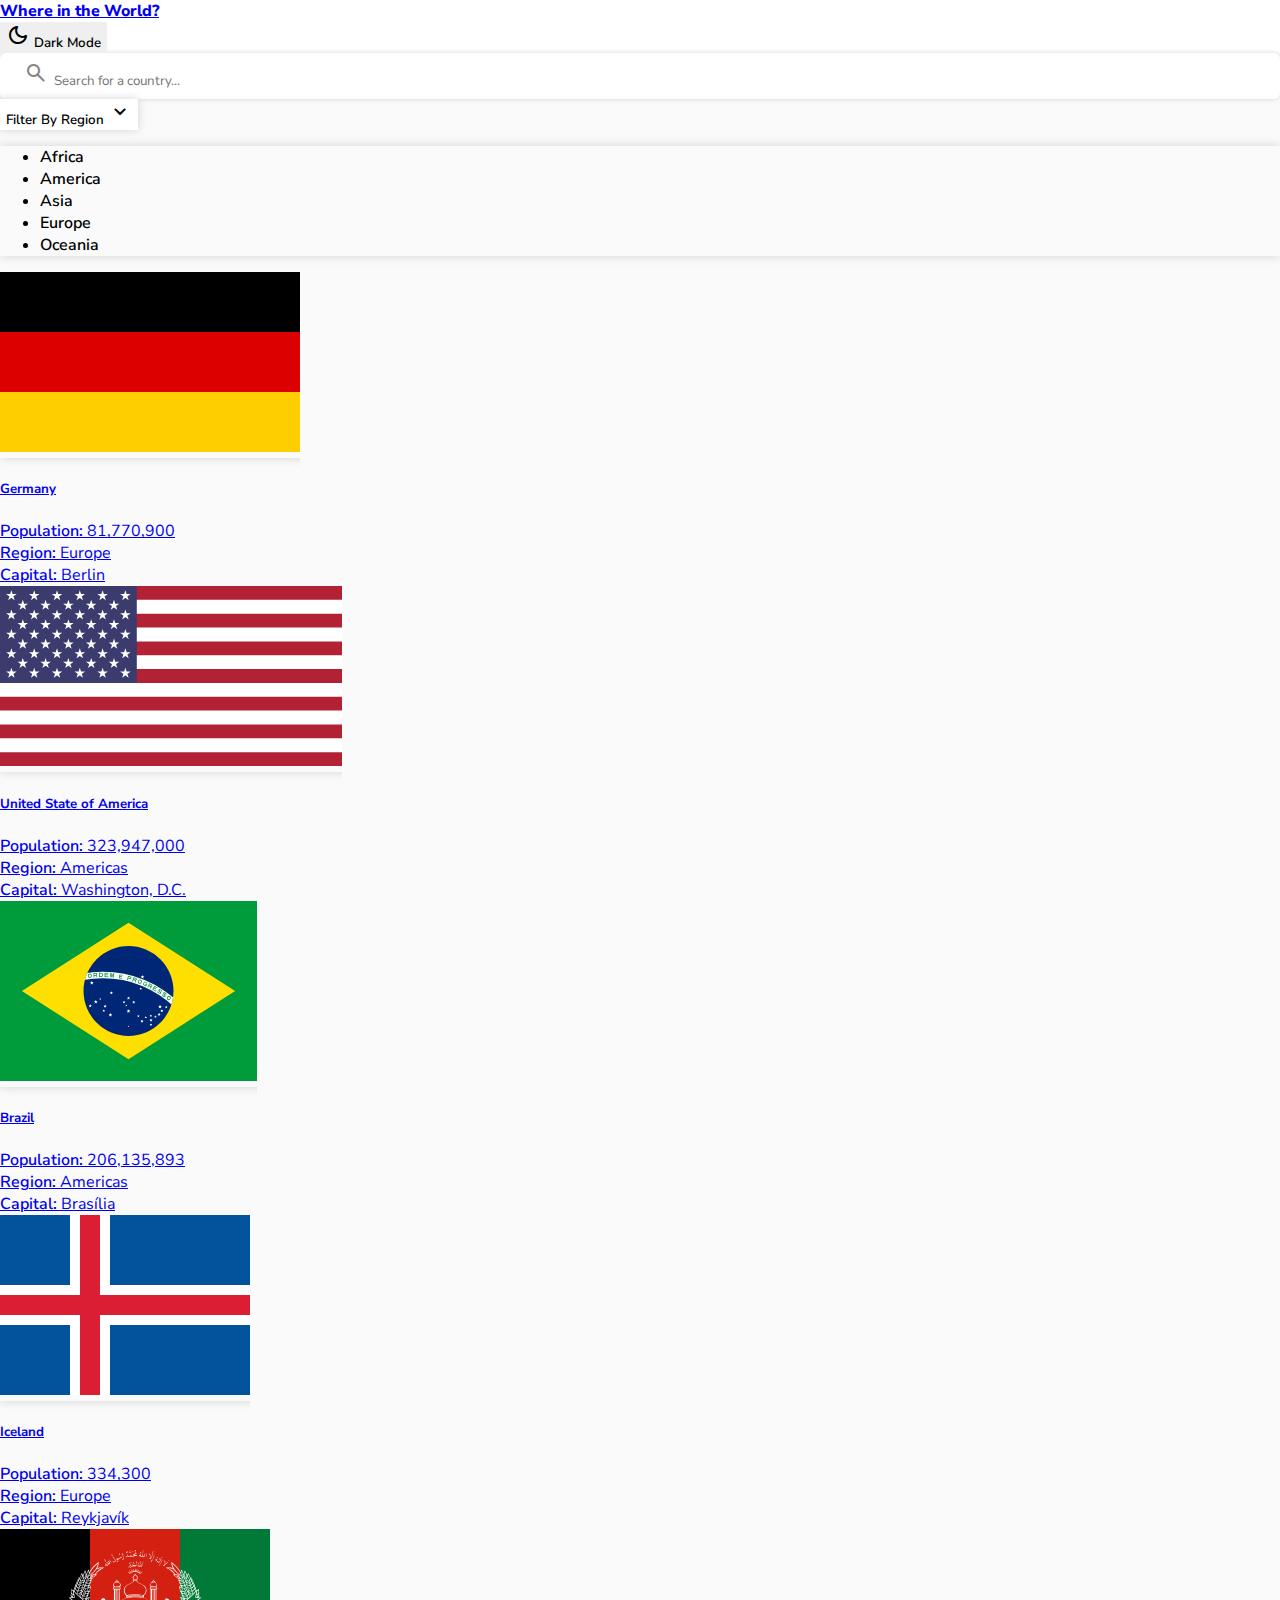
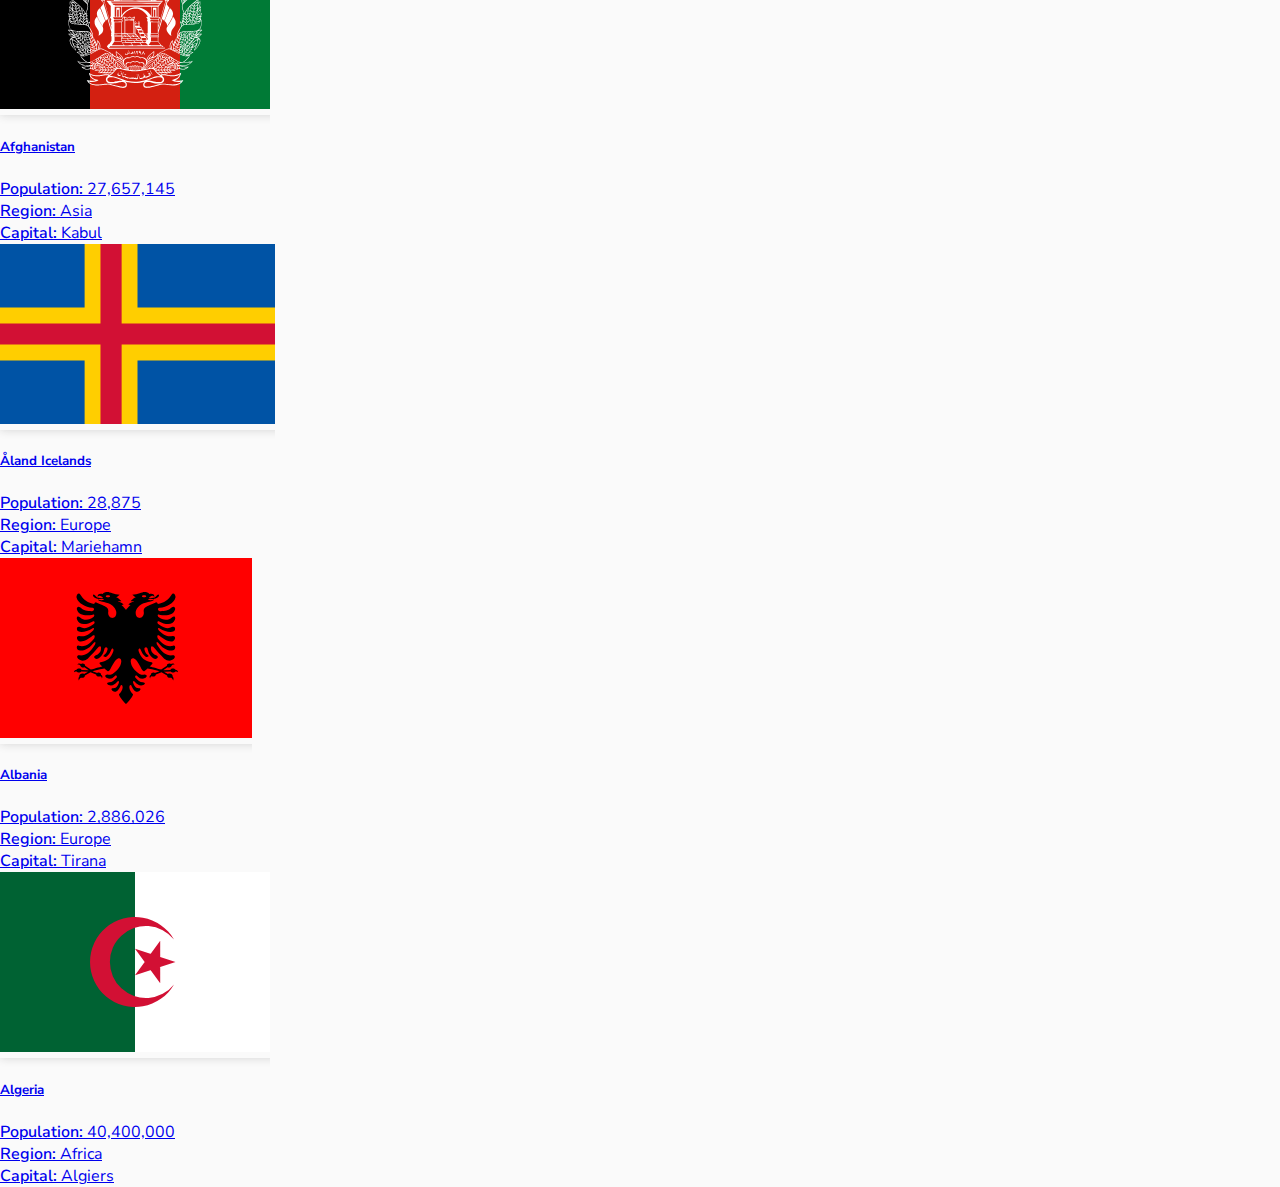
<file: index.html>
<!DOCTYPE html>
<html lang="en">

<head>
  <meta charset="UTF-8">
  <meta name="viewport" content="width=device-width, initial-scale=1.0">
  <title>Where in the World?</title>

  <link rel="icon" type="image/x-icon" href="./media/favico.svg">

  <link href="https://cdn.jsdelivr.net/npm/bootstrap@5.2.0-beta1/dist/css/bootstrap.min.css" rel="stylesheet"
    integrity="sha384-0evHe/X+R7YkIZDRvuzKMRqM+OrBnVFBL6DOitfPri4tjfHxaWutUpFmBp4vmVor" crossorigin="anonymous">

  <link rel="preconnect" href="https://fonts.googleapis.com">
  <link rel="preconnect" href="https://fonts.gstatic.com" crossorigin>
  <link href="https://fonts.googleapis.com/css2?family=Nunito+Sans:wght@300;600;800&display=swap" rel="stylesheet">
  <link rel="stylesheet"
    href="https://fonts.googleapis.com/css2?family=Material+Symbols+Rounded:opsz,wght,FILL,GRAD@48,400,0,0" />

  <link rel="stylesheet" href="./css/style.css">
</head>

<body>
  <header>
    <nav class="navbar bg-light b-shadow">
      <div class="container">
        <a href="./index.html" class="navbar-brand">Where in the World?</a>
        <div class="d-flex justify-content-end">
          <button class="btn btn-flat d-flex justify-content-between">
            <span class="material-symbols-rounded me-1" aria-hidden="true">
              dark_mode
            </span>
            Dark Mode
          </button>
        </div>
      </div>
    </nav>
  </header>
  <main class="bg-light-gray">
    <div class="container">
      <section class="row py-4 justify-content-between">
        <div class="col-xxl-5 col-md-6 col-12 my-3">
          <div class="input-group input-group-raised scale-on-hover">
            <span class="input-group-text input-icon">
              <span class="material-symbols-rounded" aria-hidden="true">
                search
              </span>
            </span>
            <input type="text" class="form-control form-control-raised" placeholder="Search for a country..."
              aria-label="Search for a country">
          </div>
        </div>
        <div class="col-7 col-xxl-2 col-xl-3 col-md-4 col-sm-6 my-3">
          <div class="dropdown dropdown-onhover w-100 h-100">
            <button class="btn btn-dropdown w-100 h-100 p-3 d-flex justify-content-between align-items-center"
              type="button" id="filterButton" aria-expanded="false">
              Filter By Region
              <span class="material-symbols-rounded" aria-hidden="true">
                expand_more
              </span>
            </button>
            <ul class="dropdown-menu dropdown-menu-raised w-100" aria-labelledby="filterButton">
              <li><a class="dropdown-item">Africa</a></li>
              <li><a class="dropdown-item">America</a></li>
              <li><a class="dropdown-item">Asia</a></li>
              <li><a class="dropdown-item">Europe</a></li>
              <li><a class="dropdown-item">Oceania</a></li>
            </ul>
          </div>
        </div>
      </section>
      <section>
        <div class="row">
          <div class="col-12 col-lg-6 col-xl-3 justify-content-sm-center">
            <a href="./country.html" class="card card-raised scale-on-hover mb-5 text-decoration-none text-black">
              <img src="./media/flags/de.svg" alt="Germany Flag" class="card-img-top">
              <div class="card-body pt-4 pb-5 px-4">
                <h5 class="card-title text-dark fw-bold text-decoration-none mb-3">Germany</h5>
                <div class="card-text mb-1">
                  <span class="font-600">
                    Population:
                  </span>
                  81,770,900
                </div>
                <div class="card-text mb-1">
                  <span class="font-600">
                    Region:
                  </span>
                  Europe
                </div>
                <div class="card-text mb-1">
                  <span class="font-600">
                    Capital:
                  </span>
                  Berlin
                </div>
              </div>
            </a>
          </div>
          <div class="col-12 col-lg-6 col-xl-3 justify-content-sm-center">
            <a href="./country.html" class="card card-raised scale-on-hover mb-5 text-decoration-none text-black">
              <img src="./media/flags/us.svg" alt="USA Flag" class="card-img-top">
              <div class="card-body pt-4 pb-5 px-4">
                <h5 class="card-title text-dark fw-bold text-decoration-none mb-3">United State of America</h5>
                <div class="card-text mb-1">
                  <span class="font-600">
                    Population:
                  </span>
                  323,947,000
                </div>
                <div class="card-text mb-1">
                  <span class="font-600">
                    Region:
                  </span>
                  Americas
                </div>
                <div class="card-text mb-1">
                  <span class="font-600">
                    Capital:
                  </span>
                  Washington, D.C.
                </div>
              </div>
            </a>
          </div>
          <div class="col-12 col-lg-6 col-xl-3 justify-content-sm-center">
            <a href="./country.html" class="card card-raised scale-on-hover mb-5 text-decoration-none text-black">
              <img src="./media/flags/br.svg" alt="Brazil Flag" class="card-img-top">
              <div class="card-body pt-4 pb-5 px-4">
                <h5 class="card-title text-dark fw-bold text-decoration-none mb-3">Brazil</h5>
                <div class="card-text mb-1">
                  <span class="font-600">
                    Population:
                  </span>
                  206,135,893
                </div>
                <div class="card-text mb-1">
                  <span class="font-600">
                    Region:
                  </span>
                  Americas
                </div>
                <div class="card-text mb-1">
                  <span class="font-600">
                    Capital:
                  </span>
                  Brasília
                </div>
              </div>
            </a>
          </div>
          <div class="col-12 col-lg-6 col-xl-3 justify-content-sm-center">
            <a href="./country.html" class="card card-raised scale-on-hover mb-5 text-decoration-none text-black">
              <img src="./media/flags/is.svg" alt="Iceland Flag" class="card-img-top">
              <div class="card-body pt-4 pb-5 px-4">
                <h5 class="card-title text-dark fw-bold text-decoration-none mb-3">Iceland</h5>
                <div class="card-text mb-1">
                  <span class="font-600">
                    Population:
                  </span>
                  334,300
                </div>
                <div class="card-text mb-1">
                  <span class="font-600">
                    Region:
                  </span>
                  Europe
                </div>
                <div class="card-text mb-1">
                  <span class="font-600">
                    Capital:
                  </span>
                  Reykjavík
                </div>
              </div>
            </a>
          </div>
        </div>
        <div class="row">
          <div class="col-12 col-lg-6 col-xl-3 justify-content-sm-center">
            <a href="./country.html" class="card card-raised scale-on-hover mb-5 text-decoration-none text-black">
              <img src="./media/flags/af.svg" alt="Afghanistan Flag" class="card-img-top">
              <div class="card-body pt-4 pb-5 px-4">
                <h5 class="card-title text-dark fw-bold text-decoration-none mb-3">Afghanistan</h5>
                <div class="card-text mb-1">
                  <span class="font-600">
                    Population:
                  </span>
                  27,657,145
                </div>
                <div class="card-text mb-1">
                  <span class="font-600">
                    Region:
                  </span>
                  Asia
                </div>
                <div class="card-text mb-1">
                  <span class="font-600">
                    Capital:
                  </span>
                  Kabul
                </div>
              </div>
            </a>
          </div>
          <div class="col-12 col-lg-6 col-xl-3 justify-content-sm-center">
            <a href="./country.html" class="card card-raised scale-on-hover mb-5 text-decoration-none text-black">
              <img src="./media/flags/ax.svg" alt="Åland Icelands Flag" class="card-img-top">
              <div class="card-body pt-4 pb-5 px-4">
                <h5 class="card-title text-dark fw-bold text-decoration-none mb-3">Åland Icelands</h5>
                <div class="card-text mb-1">
                  <span class="font-600">
                    Population:
                  </span>
                  28,875
                </div>
                <div class="card-text mb-1">
                  <span class="font-600">
                    Region:
                  </span>
                  Europe
                </div>
                <div class="card-text mb-1">
                  <span class="font-600">
                    Capital:
                  </span>
                  Mariehamn
                </div>
              </div>
            </a>
          </div>
          <div class="col-12 col-lg-6 col-xl-3 justify-content-sm-center">
            <a href="./country.html" class="card card-raised scale-on-hover mb-5 text-decoration-none text-black">
              <img src="./media/flags/al.svg" alt="Albania Flag" class="card-img-top">
              <div class="card-body pt-4 pb-5 px-4">
                <h5 class="card-title text-dark fw-bold text-decoration-none mb-3">Albania</h5>
                <div class="card-text mb-1">
                  <span class="font-600">
                    Population:
                  </span>
                  2,886,026
                </div>
                <div class="card-text mb-1">
                  <span class="font-600">
                    Region:
                  </span>
                  Europe
                </div>
                <div class="card-text mb-1">
                  <span class="font-600">
                    Capital:
                  </span>
                  Tirana
                </div>
              </div>
            </a>
          </div>
          <div class="col-12 col-lg-6 col-xl-3 justify-content-sm-center">
            <a href="./country.html" class="card card-raised scale-on-hover mb-5 text-decoration-none text-black">
              <img src="./media/flags/dz.svg" alt="Algeria Flag" class="card-img-top">
              <div class="card-body pt-4 pb-5 px-4">
                <h5 class="card-title text-dark fw-bold text-decoration-none mb-3">Algeria</h5>
                <div class="card-text mb-1">
                  <span class="font-600">
                    Population:
                  </span>
                  40,400,000
                </div>
                <div class="card-text mb-1">
                  <span class="font-600">
                    Region:
                  </span>
                  Africa
                </div>
                <div class="card-text mb-1">
                  <span class="font-600">
                    Capital:
                  </span>
                  Algiers
                </div>
              </div>
            </a>
          </div>
        </div>
      </section>
    </div>
  </main>
  <script src="https://cdn.jsdelivr.net/npm/bootstrap@5.2.0-beta1/dist/js/bootstrap.bundle.min.js"
    integrity="sha384-pprn3073KE6tl6bjs2QrFaJGz5/SUsLqktiwsUTF55Jfv3qYSDhgCecCxMW52nD2"
    crossorigin="anonymous"></script>
</body>

</html>
</file>
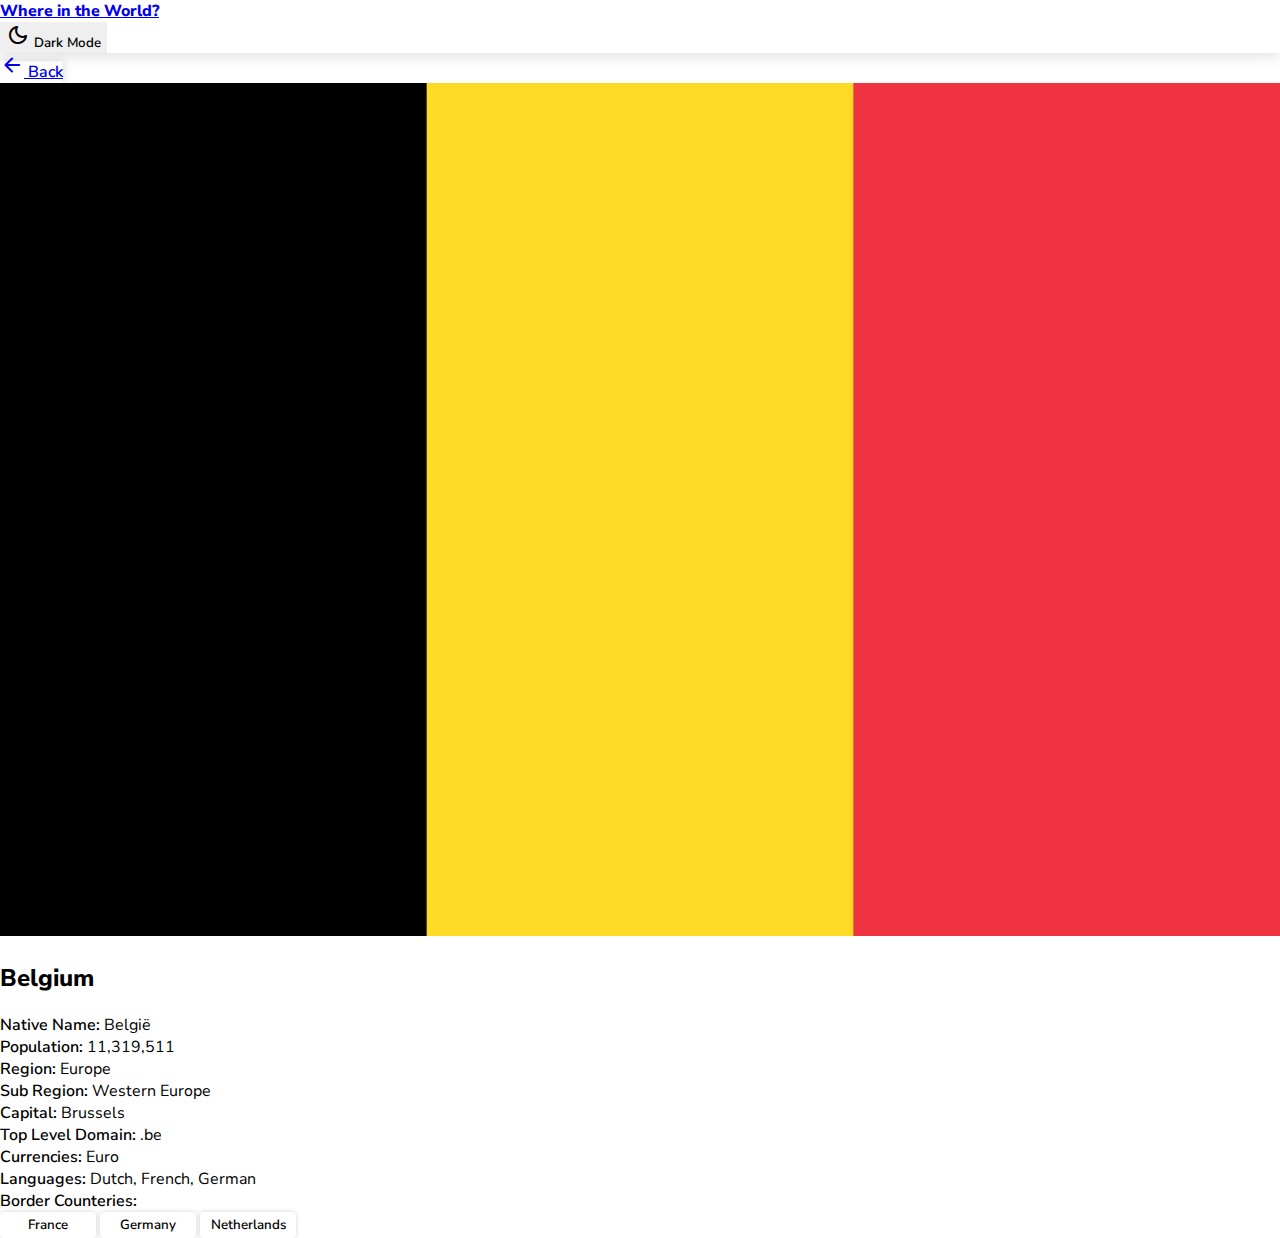
<file: country.html>
<!DOCTYPE html>
<html lang="en">

<head>
  <meta charset="UTF-8">
  <meta name="viewport" content="width=device-width, initial-scale=1.0">
  <title>Where in the World?</title>

  <link rel="icon" type="image/x-icon" href="./media/favico.svg">

  <link href="https://cdn.jsdelivr.net/npm/bootstrap@5.2.0-beta1/dist/css/bootstrap.min.css" rel="stylesheet"
    integrity="sha384-0evHe/X+R7YkIZDRvuzKMRqM+OrBnVFBL6DOitfPri4tjfHxaWutUpFmBp4vmVor" crossorigin="anonymous">

  <link rel="preconnect" href="https://fonts.googleapis.com">
  <link rel="preconnect" href="https://fonts.gstatic.com" crossorigin>
  <link href="https://fonts.googleapis.com/css2?family=Nunito+Sans:wght@300;600;800&display=swap" rel="stylesheet">
  <link rel="stylesheet"
    href="https://fonts.googleapis.com/css2?family=Material+Symbols+Rounded:opsz,wght,FILL,GRAD@48,400,0,0" />

  <link rel="stylesheet" href="./css/style.css">
</head>

<body>
  <header>
    <nav class="navbar bg-light b-shadow">
      <div class="container">
        <a href="./index.html" class="navbar-brand">Where in the World?</a>
        <div class="d-flex justify-content-end">
          <button class="btn btn-flat d-flex justify-content-between">
            <span class="material-symbols-rounded me-1" aria-hidden="true">
              dark_mode
            </span>
            Dark Mode
          </button>
        </div>
      </div>
    </nav>
  </header>
  <main>
    <section class="container">
      <div class="row my-5">
        <div class="col-5 col-md-3 col-lg-2 position-relative">
          <a class="btn btn-raised w-100 d-flex justify-content-center" href="./index.html">
            <span class="material-symbols-rounded back-icon">
              arrow_back
            </span>
            Back
          </a>
        </div>
      </div>
    </section>

    <section class="container">
      <div class="row my-3 justify-content-between">
        <div class="col-12 col-xl-6 d-flex">
          <img src="./media/flags/be.svg" alt="Belgium Flag" class="img-fluid flag-image">
        </div>
        <div class="col-12 col-xl-6 d-flex">
          <section class="w-100 my-5" aria-label="Country Info">
            <h2 class="font-800">Belgium</h2>
            <section class="d-flex w-100 flex-column flex-xl-row justify-content-between mb-5"
              aria-label="Country Details">
              <div class="my-4">
                <div class="my-1"><span class="font-600">Native Name:</span> België</div>
                <div class="my-1"><span class="font-600">Population:</span> 11,319,511</div>
                <div class="my-1"><span class="font-600">Region:</span> Europe</div>
                <div class="my-1"><span class="font-600">Sub Region:</span> Western Europe</div>
                <div class="my-1"><span class="font-600">Capital:</span> Brussels</div>
              </div>
              <div class="my-4">
                <div class="my-1"><span class="font-600">Top Level Domain:</span> .be</div>
                <div class="my-1"><span class="font-600">Currencies:</span> Euro</div>
                <div class="my-1"><span class="font-600">Languages:</span> Dutch, French, German</div>
              </div>
            </section>
            <section aria-label="Country Borders">
              <div class="container flex-row align-items-center">
                <div class="row">
                  <div class="col-xl-3 col-12 p-0 d-flex align-items-center">
                    <span class="p-0 m-0 mr-2 font-600">Border Counteries:</span>
                  </div>
                  <div class="col p-0">
                    <button class="btn btn-raised chip me-2 px-2">
                      France
                    </button>
                    <button class="btn btn-raised chip me-2">
                      Germany
                    </button>
                    <button class="btn btn-raised chip me-2">
                      Netherlands
                    </button>
                  </div>
                </div>
              </div>
            </section>
          </section>
        </div>
      </div>
    </section>
  </main>
  <script src="https://cdn.jsdelivr.net/npm/bootstrap@5.2.0-beta1/dist/js/bootstrap.bundle.min.js"
    integrity="sha384-pprn3073KE6tl6bjs2QrFaJGz5/SUsLqktiwsUTF55Jfv3qYSDhgCecCxMW52nD2"
    crossorigin="anonymous"></script>
</body>

</html>
</file>
<file: css/style.css>
:root {
  --white-color: #ffffff;
  --light-gray: #fafafa;
  --dark-gray: #858585;
  --dark-blue: #111517;
  --btn-hover: #f3f3f3;
  --btn-active: #eaeaea;
}

html {
  font-size: 100%;
}

*,
*::before,
*::after {
  box-sizing: border-box;
}

* {
  font-family: 'Nunito Sans', sans-serif;
}

body {
  margin: 0;
}

.font-300{
  font-weight: 300;
}

.font-600{
  font-weight: 600;
}

.font-800{
  font-weight: 800;
}

.navbar {
  box-shadow: 0px 0px 1rem 0px lightgray;
}

.bg-light-gray {
  background-color: var(--light-gray);
}

.navbar-brand {
  font-weight: 800;
}

.btn-flat {
  border: none;
  outline: none;
  font-weight: 600;
}

.btn-flat:hover,
.btn-flat:focus {
  border: none;
  outline: none;
  background-color: var(--btn-hover);
}

.btn-flat:active {
  background-color: var(--btn-active);
}

.btn-raised {
  border: none;
  outline: none;
  background-color: transparent;
  box-shadow: 0px 0px 10px 0px lightgray;
  font-weight: 600;
}

.btn-raised:hover,
.btn-raised:focus {
  border: none;
  background-color: var(--btn-hover);
  box-shadow: 0px 0px 5px 0px lightgray;
}

.btn-raised:active {
  background-color: var(--btn-active);
  box-shadow: 0px 0px 5px 0px lightgray;
}

.btn-dropdown {
  border: none;
  outline: none;
  background-color: white;
  box-shadow: 0px 0px 10px 0px lightgray;
  font-weight: 600;
}

.btn-dropdown:hover,
.btn-dropdown:focus {
  border: none;
  background-color: var(--btn-hover);
  box-shadow: 0px 0px 10px 0px lightgray;
}

.btn-dropdown:active {
  background-color: white !important;
  box-shadow: 0px 0px 10px 0px lightgray !important;
}

.input-group-raised {
  padding: .5rem;
  box-shadow: 0px 0px 5px 0px lightgray;
  background-color: var(--white-color);
  border-radius: 6px;
}

.dropdown-menu-raised {
  border: none;
  box-shadow: 0px 0px 10px 0px lightgray;
}

.dropdown-onhover:hover .dropdown-menu {
  display: block;
  margin-top: 0.25rem;
}

.dropdown-onhover:hover .dropdown-menu::before,
.dropdown-onhover:hover .dropdown-menu::after {
  content: '';
  position: absolute;
  display: inline-block;
  top: -0.25rem;
  bottom: 0;
  width: 100%;
  height: 0.25rem;
}

.dropdown-menu .dropdown-item {
  font-weight: 600;
}

.input-icon {
  padding-left: 1em;
  background-color: var(--white-color);
  color: var(--dark-gray);
  border: none;
}

.form-control-raised {
  background-color: var(--white-color);
  border: none;
  outline: none;
  box-shadow: none;
}

.form-control-raised:hover,
.form-control-raised:focus {
  outline: none;
  box-shadow: none;
}

.form-control-raised:active {
  outline: none;
  box-shadow: none;
}

a.card-title{
  font-weight: 800;
}

.card-img-top {
  border: none;
  object-fit: cover;
}

.card-raised{
  border: none;
  box-shadow: 0px 0px 10px 0px lightgray;
}

.scale-on-hover{
  transition: .2s ease-in-out;
}

.scale-on-hover:hover{
  transform: scale(1.05,1.05);
  box-shadow: 0px 0px 20px 0px lightgray;
}

.flag-image{
  width: 100%;
}

@media (min-width: 992px) {
  .card-img-top {
    min-height: 270px;
    max-height: 270px;
  }
}

@media (min-width: 1200px) {
  .card-img-top {
    min-height: 180px;
    max-height: 180px;
  }
}

@media (min-width: 1400px) {
  .card-img-top {
    min-height: 180px;
    max-height: 180px;
  }
  .flag-image{
    width: calc(100% - 6rem);
  }
}

.chip {
  min-width: 6rem;
  border-radius: 4px;
  padding: 0.25rem;
  box-shadow: 0px 0px 5px 0px lightgray;
  height: fit-content;
}
</file>
